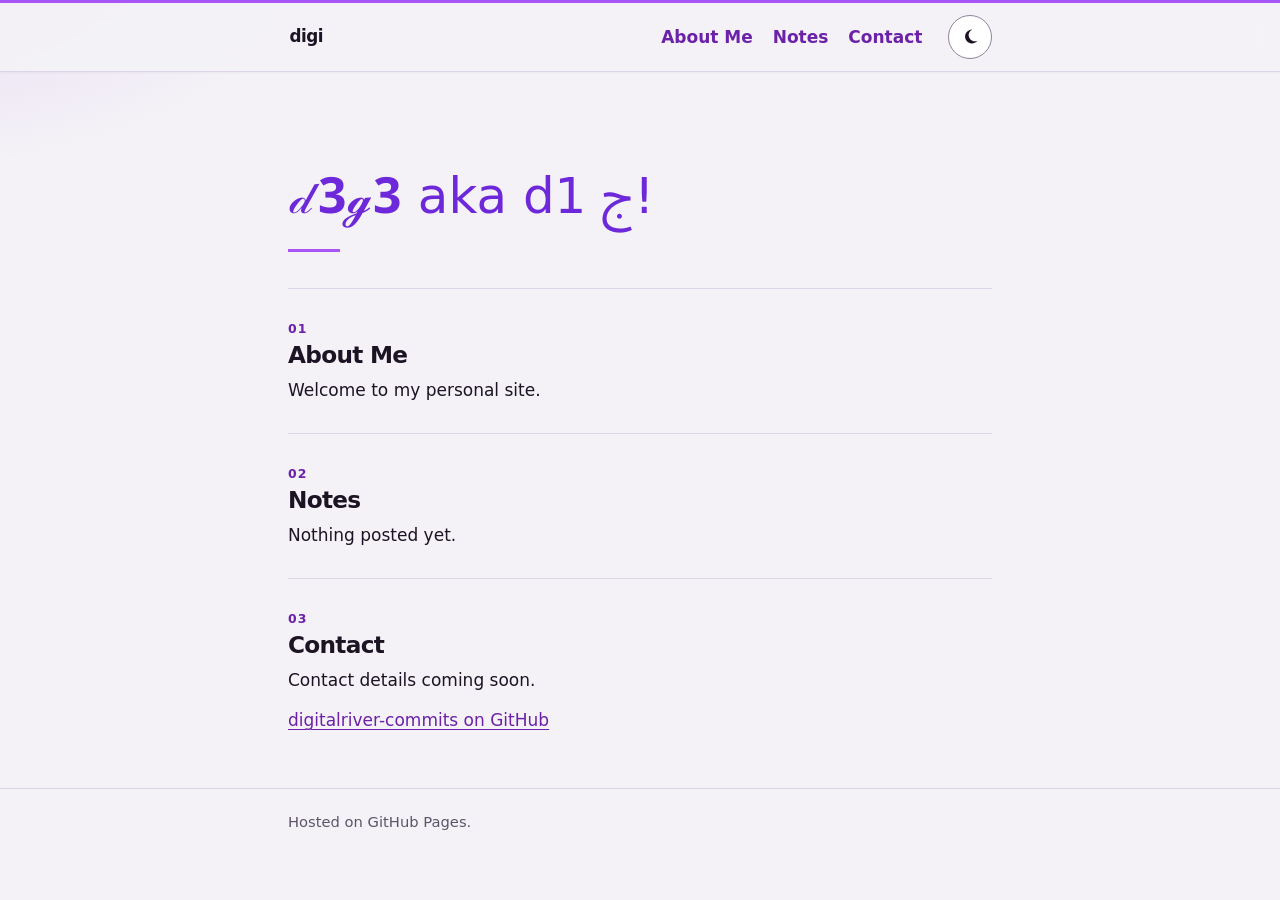
<file: index.html>
<!DOCTYPE html>
<html lang="en">
<head>
<meta charset="UTF-8">
<meta name="viewport" content="width=device-width, initial-scale=1">
<title>digi</title>
<meta name="description" content="Personal site of digi.">
<meta name="author" content="digi">
<meta name="color-scheme" content="light dark">
<meta name="theme-color" content="#f4f2f6">
<link rel="canonical" href="https://digitalriver-commits.github.io/">
<meta property="og:title" content="digi">
<meta property="og:description" content="Personal site of digi.">
<meta property="og:type" content="website">
<meta property="og:url" content="https://digitalriver-commits.github.io/">
<meta property="og:image" content="https://digitalriver-commits.github.io/assets/og.png">
<meta property="og:image:width" content="1200">
<meta property="og:image:height" content="630">
<meta property="og:image:alt" content="digi. Personal site.">
<meta property="og:locale" content="en_US">
<meta name="twitter:card" content="summary_large_image">
<meta name="twitter:title" content="digi">
<meta name="twitter:description" content="Personal site of digi.">
<meta name="twitter:image" content="https://digitalriver-commits.github.io/assets/og.png">
<meta name="twitter:image:alt" content="digi. Personal site.">
<link rel="icon" href="/favicon.svg" type="image/svg+xml">
<link rel="icon" href="/favicon.ico" sizes="any">
<link rel="icon" href="/assets/icon-32.png" type="image/png" sizes="32x32">
<link rel="apple-touch-icon" href="/assets/apple-touch-icon.png">
<link rel="preload" href="/assets/fonts/name-math.woff2" as="font" type="font/woff2" crossorigin>
<link rel="preload" href="/assets/fonts/name-ar.woff2" as="font" type="font/woff2" crossorigin>
<link rel="stylesheet" href="/styles.css">
<meta http-equiv="Content-Security-Policy" content="default-src 'none'; img-src 'self'; style-src 'self'; font-src 'self'; script-src 'self' 'unsafe-inline'; base-uri 'none'; form-action 'none'; frame-ancestors 'none'">
<script type="application/ld+json">
{
  "@context": "https://schema.org",
  "@type": "WebSite",
  "name": "digi",
  "url": "https://digitalriver-commits.github.io/",
  "description": "Personal site of digi."
}
</script>
<script>
document.documentElement.classList.add("js");
(function () {
  try {
    var params = new URLSearchParams(location.search);
    var query = params.get("theme");
    var stored = localStorage.getItem("theme");
    var theme = query === "light" || query === "dark" ? query : stored;
    if (theme === "light" || theme === "dark") {
      document.documentElement.setAttribute("data-theme", theme);
    }
    var resolved = theme === "light" || theme === "dark"
      ? theme
      : (window.matchMedia("(prefers-color-scheme: dark)").matches ? "dark" : "light");
    var meta = document.querySelector('meta[name="theme-color"]');
    if (meta) meta.setAttribute("content", resolved === "dark" ? "#0e0c11" : "#f4f2f6");
  } catch (e) {}
})();
</script>
<script src="/theme.js" defer></script>
</head>
<body>
<!--
  Content notes for Donald. Nothing in these comments is shown on the page.
  Visible copy is only what was already published, plus the public GitHub
  profile that hosts this site. Do not add a street address or phone number.

  1. About Me — "Welcome to my personal site." is the only introduction on
     the page. Replace it with a few sentences in your own words: who you
     are, what you do, and what you're interested in. Background given for
     this refresh, and intentionally not published: field technician /
     systems integrator. No employer or credential is in the repo, so none
     was added. Say what, if anything, you want public.

  2. Location — "Palm Bay, Florida" was removed from the header on purpose.
     Add the city back only if you want it shown, and say where it should sit.

  3. Interests — confirm whether to mention A/V, home automation, networking,
     and Raspberry Pi. A sentence for each is enough. Say which to leave off.

  4. Notes — this section is an empty shelf. Nothing in the repo describes a
     project or write-up, so none is listed. Send titles, a sentence each,
     and links if you want them here.

  5. Name — the heading is the stylized name you set, and the document title
     is "digi". An earlier title was "Donald Robertson". Say if that name
     should appear in the title, the heading, or the about text.

  6. Contact — "Contact details coming soon." is unchanged. The public GitHub
     profile is linked. Say if the email on your commits
     (donaldrobertson321@gmail.com) should be listed, or send a different
     address. Do not send a phone number unless you want it on this page.
-->
<a class="skip" href="#main">Skip to content</a>
<div class="signal" aria-hidden="true"></div>
<header class="site-header">
  <div class="wrap">
    <a class="brand" href="/#top">digi</a>
    <nav class="nav" aria-label="Primary">
      <ul>
        <li><a href="/#about">About Me</a></li>
        <li><a href="/#notes">Notes</a></li>
        <li><a href="/#contact">Contact</a></li>
      </ul>
    </nav>
    <button type="button" class="theme-toggle" id="theme-toggle" aria-label="Switch to dark theme">
      <svg class="icon icon-moon" viewBox="0 0 24 24" width="20" height="20" aria-hidden="true">
        <path fill="currentColor" d="M14.6 3.1a8.3 8.3 0 1 0 6.4 13.3A7.1 7.1 0 1 1 14.6 3.1z"/>
      </svg>
      <svg class="icon icon-sun" viewBox="0 0 24 24" width="20" height="20" aria-hidden="true">
        <circle cx="12" cy="12" r="3.6" fill="currentColor"/>
        <g fill="none" stroke="currentColor" stroke-width="2" stroke-linecap="round">
          <path d="M12 2.4v2.3M12 19.3v2.3M2.4 12h2.3M19.3 12h2.3M4.8 4.8l1.6 1.6M17.6 17.6l1.6 1.6M19.2 4.8l-1.6 1.6M6.4 17.6 4.8 19.2"/>
        </g>
      </svg>
    </button>
  </div>
</header>
<main id="main" tabindex="-1">
  <div class="wrap">
    <div class="hero" id="top">
      <h1>
        <span class="visually-hidden">d3g3 aka d1 <span lang="ar">ج</span>!</span>
        <span class="display-name" aria-hidden="true" translate="no">𝒹𝟯𝓰𝟯 aka d1 <span class="name-ar" lang="ar">ج</span>!</span>
      </h1>
      <div class="rule" aria-hidden="true"></div>
    </div>

    <section class="section" id="about" aria-labelledby="about-heading">
      <p class="index" aria-hidden="true">01</p>
      <h2 id="about-heading">About Me</h2>
      <!-- Donald: replace the next paragraph. See content note 1 at the top of this file. -->
      <p>Welcome to my personal site.</p>
    </section>

    <section class="section" id="notes" aria-labelledby="notes-heading">
      <p class="index" aria-hidden="true">02</p>
      <h2 id="notes-heading">Notes</h2>
      <!-- Donald: replace the next paragraph with real notes or remove the section. See content note 4. -->
      <p>Nothing posted yet.</p>
    </section>

    <section class="section" id="contact" aria-labelledby="contact-heading">
      <p class="index" aria-hidden="true">03</p>
      <h2 id="contact-heading">Contact</h2>
      <!-- Donald: replace the coming-soon line when you have a public contact method. See content note 6. No phone number or street address. -->
      <p>Contact details coming soon.</p>
      <p><a rel="me" href="https://github.com/digitalriver-commits">digitalriver-commits on GitHub</a></p>
    </section>
  </div>
</main>
<footer class="site-footer">
  <div class="wrap">
    <p>Hosted on GitHub Pages.</p>
  </div>
</footer>
</body>
</html>
</file>
<file: styles.css>
/* Shared styles for the personal site. System fonts only, plus two
   tiny self-hosted subsets used for the stylized name. */

@font-face {
  font-family: "Digi Name";
  src: url("/assets/fonts/name-math.woff2") format("woff2");
  font-weight: 100 900;
  font-style: normal;
  font-display: swap;
  unicode-range: U+1D4B9, U+1D4F0, U+1D7EF;
}

@font-face {
  font-family: "Digi Name";
  src: url("/assets/fonts/name-ar.woff2") format("woff2");
  font-weight: 100 900;
  font-style: normal;
  font-display: swap;
  unicode-range: U+062C;
}

:root {
  color-scheme: light;
  --bg: #f4f2f6;
  --ink: #1c1424;
  --muted: #5c5468;
  --line: #ddd4e6;
  --line-strong: #8f829c;
  --accent-ink: #6b21a8;
  --name: #6d28d9;
  --focus: #6d28d9;
  --elevated: #ffffff;
  --header: rgba(244, 242, 246, 0.92);
  --signal: #a855f7;
  --glow: rgba(168, 85, 247, 0.2);
  --shadow: 0 1px 2px rgba(28, 20, 36, 0.04);
}

:root[data-theme="dark"] {
  color-scheme: dark;
  --bg: #0e0c11;
  --ink: #f5f2f8;
  --muted: #b3a6c2;
  --line: #322b3c;
  --line-strong: #6b5e7c;
  --accent-ink: #d8b4fe;
  --name: #c084fc;
  --focus: #d8b4fe;
  --elevated: #17141e;
  --header: rgba(14, 12, 17, 0.92);
  --signal: #a855f7;
  --glow: rgba(168, 85, 247, 0.32);
  --shadow: none;
}

@media (prefers-color-scheme: dark) {
  :root:not([data-theme="light"]) {
    color-scheme: dark;
    --bg: #0e0c11;
    --ink: #f5f2f8;
    --muted: #b3a6c2;
    --line: #322b3c;
    --line-strong: #6b5e7c;
    --accent-ink: #d8b4fe;
    --name: #c084fc;
    --focus: #d8b4fe;
    --elevated: #17141e;
    --header: rgba(14, 12, 17, 0.92);
    --signal: #a855f7;
    --glow: rgba(168, 85, 247, 0.32);
    --shadow: none;
  }
}

*,
*::before,
*::after {
  box-sizing: border-box;
}

html {
  scroll-padding-top: 8rem;
}

@media (min-width: 561px) {
  html {
    scroll-padding-top: 5.5rem;
  }
}

html:focus-within {
  scroll-behavior: smooth;
}

body {
  margin: 0;
  min-height: 100vh;
  min-height: 100dvh;
  background:
    radial-gradient(ellipse 46rem 28rem at -8% -12%, var(--glow), transparent 62%),
    var(--bg);
  color: var(--ink);
  font-family: system-ui, -apple-system, "Segoe UI", Roboto, "Noto Sans", "Helvetica Neue", sans-serif;
  font-size: 1.0625rem;
  line-height: 1.65;
  text-rendering: optimizeLegibility;
}

body,
.site-header,
.site-footer,
.theme-toggle,
a {
  transition: background-color 160ms ease, color 160ms ease, border-color 160ms ease;
}

@media (prefers-reduced-motion: reduce) {
  html:focus-within {
    scroll-behavior: auto;
  }

  body,
  .site-header,
  .site-footer,
  .theme-toggle,
  a {
    transition: none;
  }
}

:focus {
  outline: none;
}

:focus-visible {
  outline: 2px solid var(--focus);
  outline-offset: 3px;
}

::selection {
  background: #e9d5ff;
  color: #1c1424;
}

.visually-hidden {
  position: absolute;
  width: 1px;
  height: 1px;
  padding: 0;
  margin: -1px;
  overflow: hidden;
  clip: rect(0, 0, 0, 0);
  clip-path: inset(50%);
  white-space: nowrap;
  border: 0;
  user-select: none;
}

.skip {
  position: absolute;
  left: 1rem;
  top: 0.75rem;
  z-index: 30;
  transform: translateY(-200%);
  padding: 0.55rem 0.85rem;
  border: 1px solid var(--line-strong);
  border-radius: 8px;
  background: var(--elevated);
  color: var(--ink);
  font-weight: 600;
  text-decoration: none;
}

.skip:focus {
  transform: none;
}

.wrap {
  width: min(100% - 2rem, 42rem);
  margin-inline: auto;
}

.site-header {
  position: sticky;
  top: 0;
  z-index: 10;
  background: var(--header);
  border-bottom: 1px solid var(--line);
  box-shadow: var(--shadow);
  backdrop-filter: blur(14px);
}

.site-header .wrap {
  display: flex;
  flex-wrap: wrap;
  align-items: center;
  gap: 0.25rem 1rem;
  min-height: 4.25rem;
  padding-block: 0.35rem;
}

.brand {
  color: var(--ink);
  font-weight: 700;
  font-size: 1.05rem;
  letter-spacing: -0.03em;
  text-decoration: none;
  display: inline-flex;
  align-items: center;
  min-height: 44px;
  padding-inline: 0.1rem;
}

.brand:hover {
  color: var(--accent-ink);
}

.nav {
  margin-left: auto;
}

.nav ul {
  display: flex;
  flex-wrap: wrap;
  align-items: center;
  gap: 0.15rem 0.35rem;
  list-style: none;
  margin: 0;
  padding: 0;
}

.nav a {
  display: inline-flex;
  align-items: center;
  min-height: 44px;
  padding: 0.2rem 0.45rem;
  color: var(--accent-ink);
  font-weight: 600;
  text-decoration: underline;
  text-decoration-color: transparent;
  text-decoration-thickness: 2px;
  text-underline-offset: 0.28em;
  border-radius: 8px;
}

.nav a:hover,
.nav a:focus-visible {
  color: var(--accent-ink);
  text-decoration-color: currentColor;
}

.theme-toggle {
  display: none;
  align-items: center;
  justify-content: center;
  width: 44px;
  height: 44px;
  margin-left: 0.15rem;
  padding: 0;
  border: 1px solid var(--line-strong);
  border-radius: 999px;
  background: var(--elevated);
  color: var(--ink);
  cursor: pointer;
}

.js .theme-toggle {
  display: inline-flex;
}

.theme-toggle:hover {
  border-color: var(--accent-ink);
  color: var(--accent-ink);
}

.icon {
  display: block;
}

.icon-sun {
  display: none;
}

:root[data-theme="dark"] .icon-moon {
  display: none;
}

:root[data-theme="dark"] .icon-sun {
  display: block;
}

@media (prefers-color-scheme: dark) {
  :root:not([data-theme="light"]) .icon-moon {
    display: none;
  }

  :root:not([data-theme="light"]) .icon-sun {
    display: block;
  }
}

@media (max-width: 560px) {
  .nav {
    order: 3;
    flex: 1 0 100%;
    margin-left: 0;
  }

  .theme-toggle {
    margin-left: auto;
  }

  .nav ul {
    gap: 0;
  }

  .nav a {
    padding: 0.35rem 0.75rem 0.35rem 0;
  }
}

.signal {
  height: 3px;
  background: var(--signal);
}

main {
  padding-bottom: 1.5rem;
}

main:focus {
  outline: none;
}

.hero {
  padding: 3.25rem 0 2.25rem;
}

.display-name {
  display: block;
  margin: 0;
  color: var(--name);
  font-family: "Digi Name", "Noto Sans Math", "Segoe UI Symbol", "Noto Sans Arabic", "Noto Naskh Arabic", system-ui, sans-serif;
  font-size: clamp(2.05rem, 2.4vw + 1.2rem, 3.65rem);
  font-weight: 520;
  font-synthesis: none;
  letter-spacing: 0;
  line-height: 1.2;
  text-wrap: balance;
}

.name-ar {
  font-family: "Digi Name", "Noto Sans Arabic", "Noto Naskh Arabic", sans-serif;
}

.lede {
  margin: 1rem 0 0;
  max-width: 38ch;
  color: var(--ink);
  font-size: 1.2rem;
  line-height: 1.5;
}

.rule {
  width: 3.25rem;
  height: 3px;
  margin: 1.35rem 0 0;
  border: 0;
  background: var(--signal);
}

.section {
  padding: 1.85rem 0;
  border-top: 1px solid var(--line);
}

.section h2 {
  margin: 0 0 0.45rem;
  font-size: 1.45rem;
  font-weight: 650;
  letter-spacing: -0.03em;
  line-height: 1.25;
  color: var(--ink);
}

.section p {
  margin: 0;
  max-width: 62ch;
}

.section p + p {
  margin-top: 0.75rem;
}

.index {
  margin: 0 0 0.4rem;
  color: var(--accent-ink);
  font-size: 0.78rem;
  font-variant-numeric: tabular-nums;
  font-weight: 700;
  letter-spacing: 0.08em;
}

a {
  color: var(--accent-ink);
  text-decoration-thickness: 1px;
  text-underline-offset: 0.18em;
}

a:hover {
  text-decoration-thickness: 2px;
}

.site-footer {
  border-top: 1px solid var(--line);
  padding: 1.35rem 0 1.6rem;
  color: var(--muted);
  font-size: 0.92rem;
}

.site-footer p {
  margin: 0;
}

.missing {
  padding: 4.5rem 0 3rem;
}

.missing h1 {
  margin: 0 0 0.6rem;
  font-size: clamp(2rem, 4vw + 1rem, 3rem);
  letter-spacing: -0.03em;
  line-height: 1.15;
}

.missing p {
  margin: 0;
  color: var(--muted);
}

.missing a {
  display: inline-flex;
  align-items: center;
  min-height: 44px;
  margin-top: 0.35rem;
  font-weight: 600;
}

@media (min-width: 720px) {
  .wrap {
    width: min(100% - 4rem, 44rem);
  }

  .hero {
    padding-top: 4.5rem;
  }
}

@media (forced-colors: active) {
  .signal,
  .rule {
    background: CanvasText;
  }

  .theme-toggle {
    border: 1px solid ButtonText;
  }
}

@media print {
  .site-header,
  .skip,
  .signal {
    display: none !important;
  }

  body {
    min-height: 0;
    background: #fff;
    color: #000;
  }

  a {
    color: #000;
  }

  a[href^="http"]::after {
    content: " (" attr(href) ")";
    font-size: 0.85em;
  }
}
</file>
